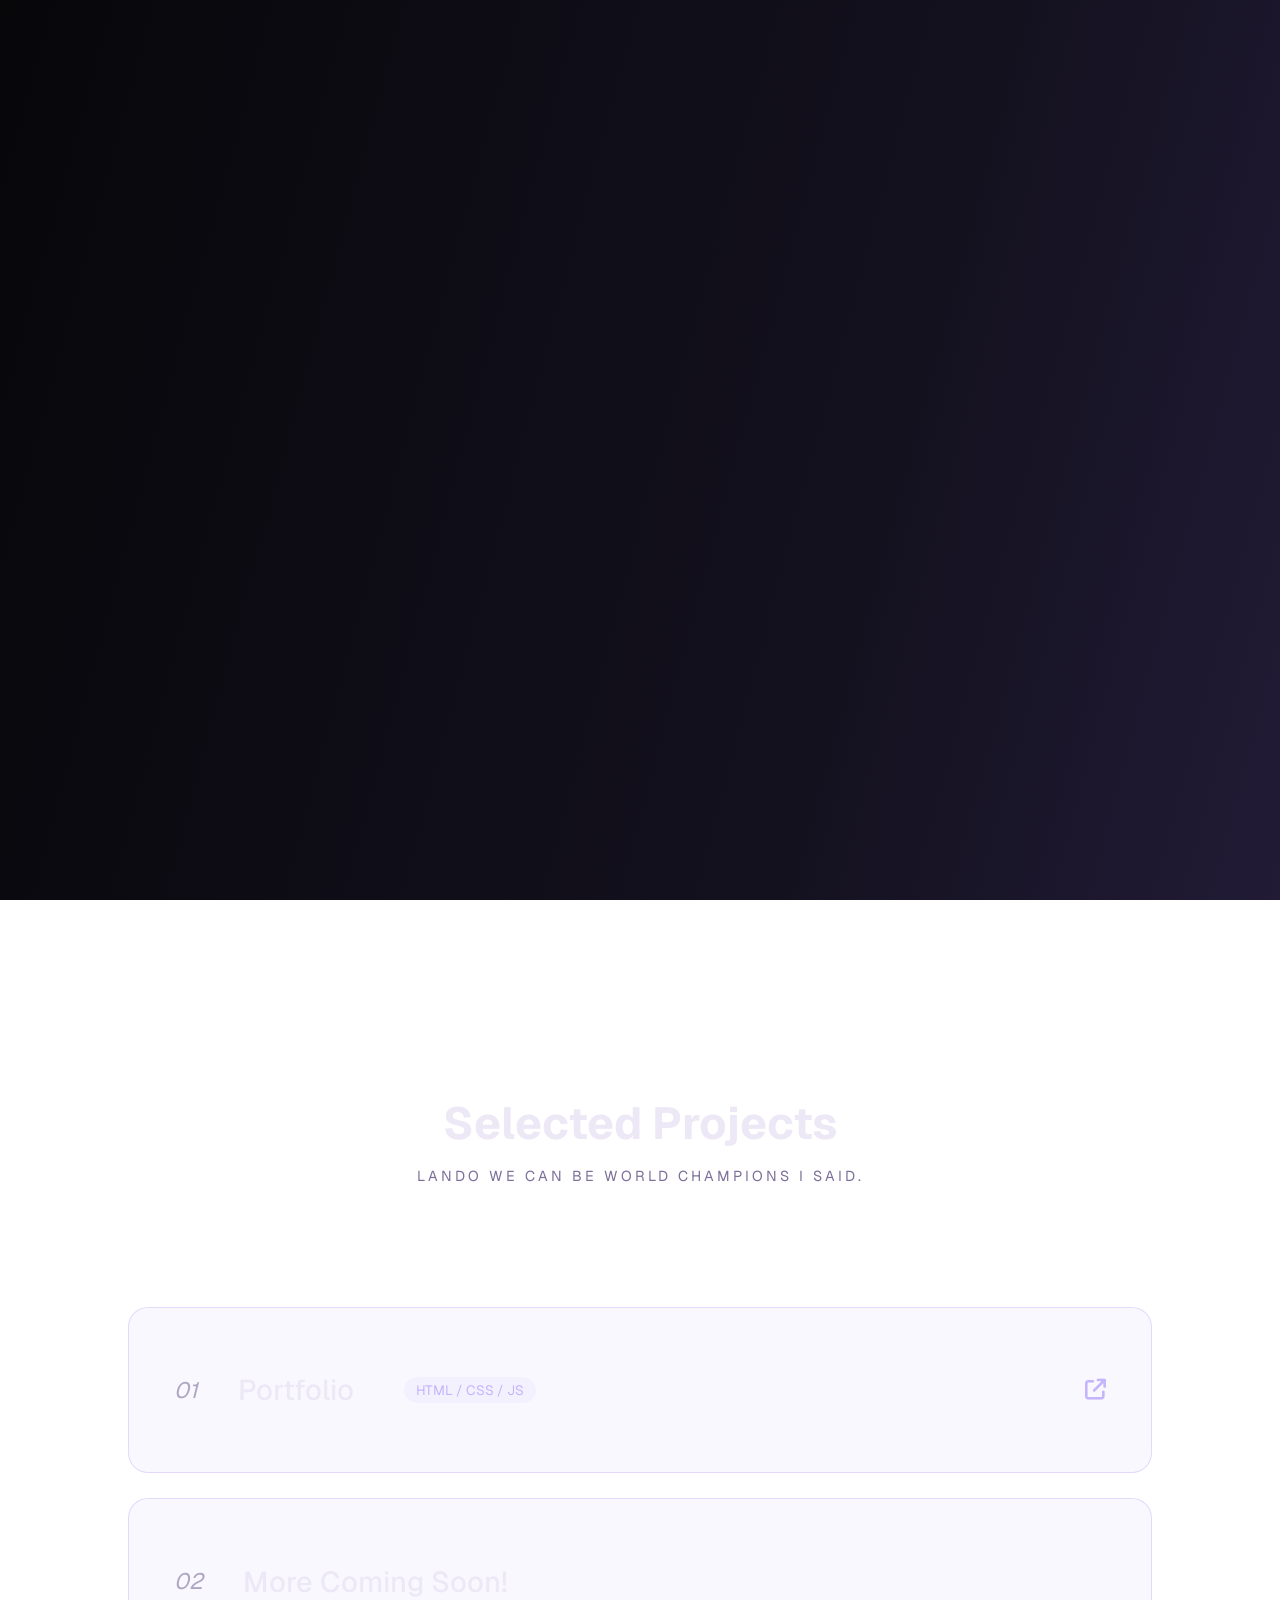
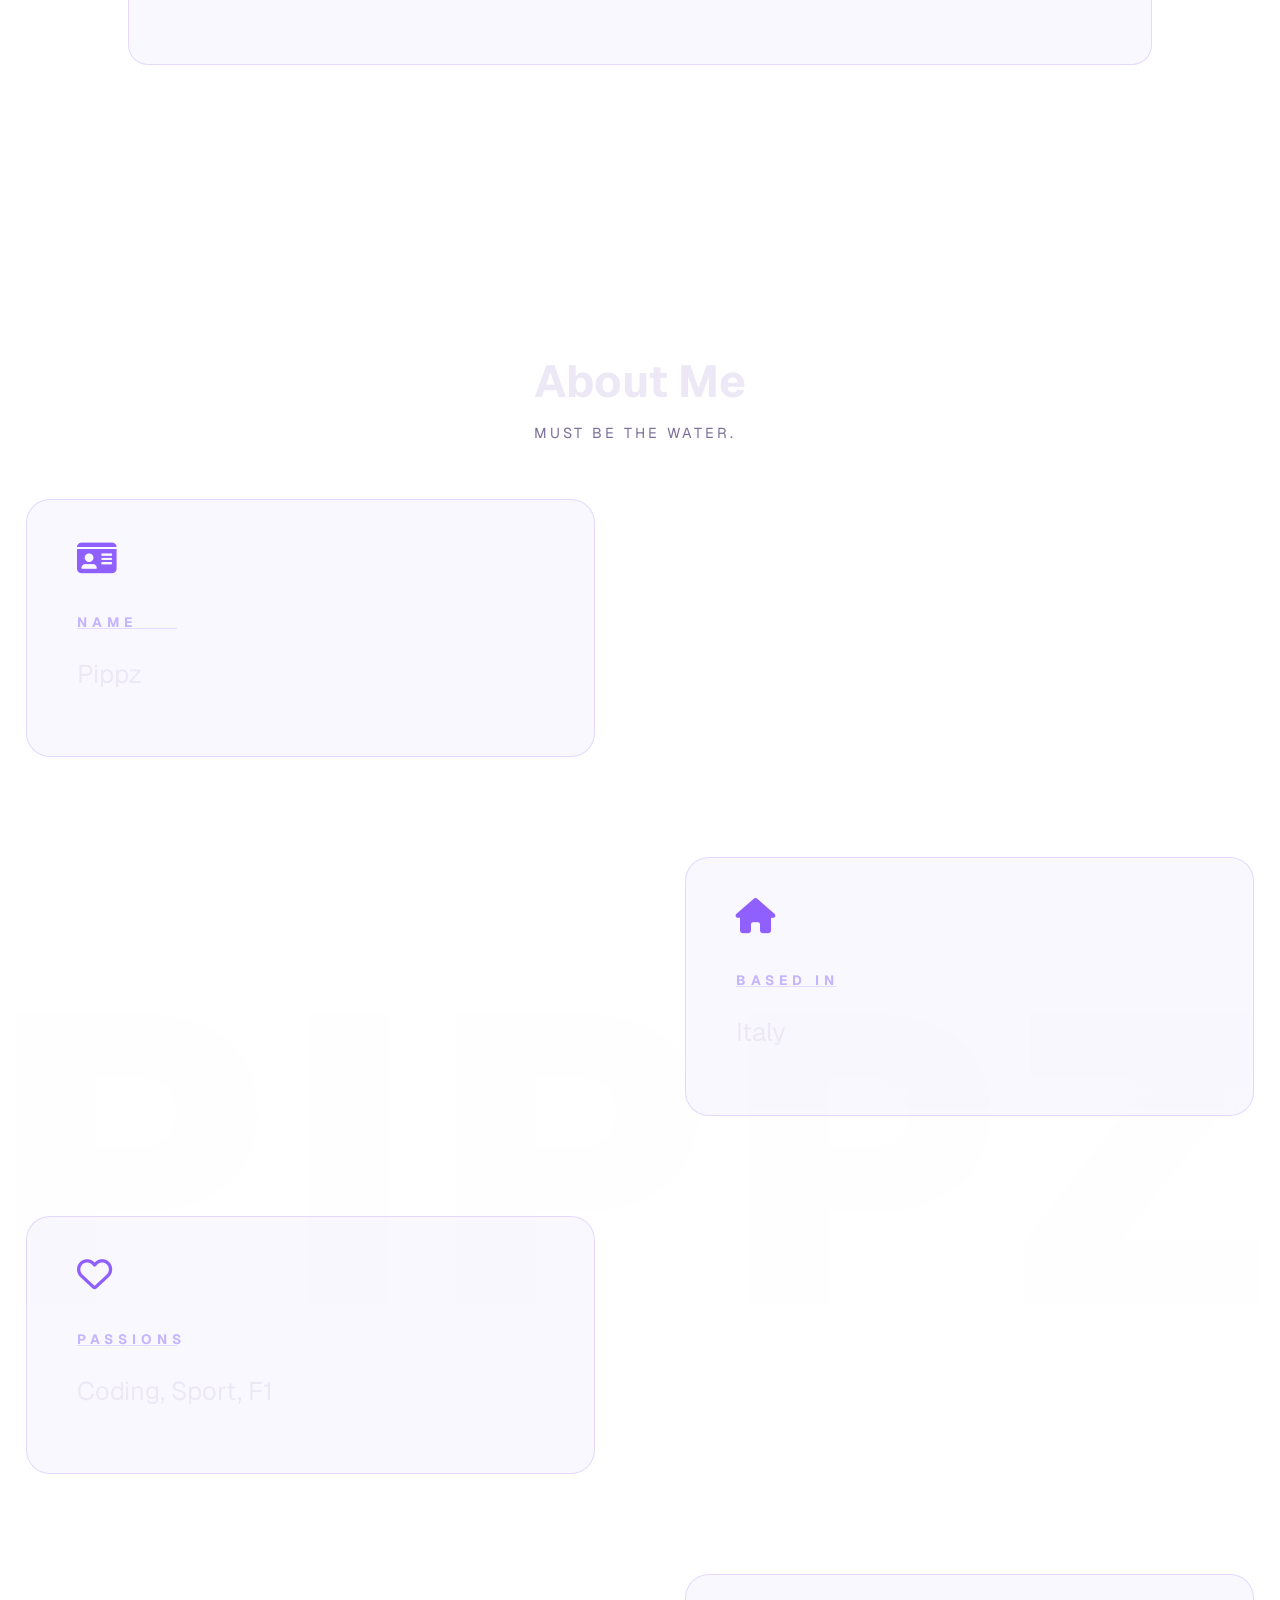
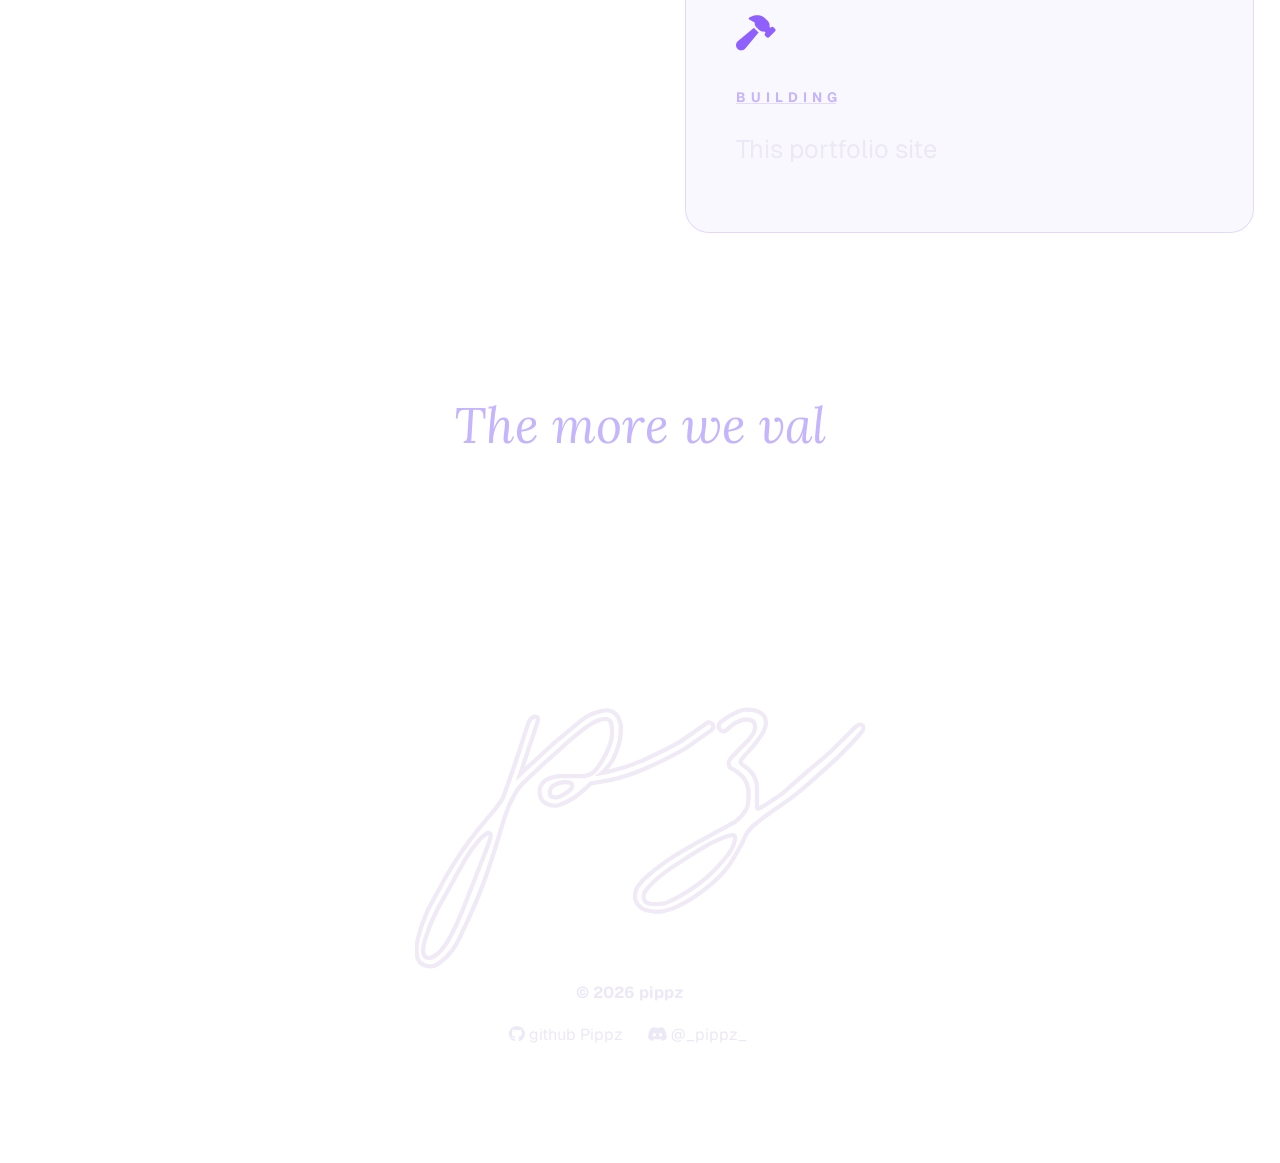
<file: index.html>
<!DOCTYPE html>
<html lang="en">
    <head>
        <meta name="viewport" content="width=device-width, initial-scale=1.0">
        <title> Pippz </title>
        <link rel="stylesheet" href="style.css">
        <link rel="stylesheet" href="https://cdnjs.cloudflare.com/ajax/libs/font-awesome/6.5.0/css/all.min.css">
        <link href="https://fonts.googleapis.com/css2?family=Geist:wght@300;400;500;700&family=Lora:ital,wght@1,400&display=swap" rel="stylesheet">
    </head>

    <body>
        <div id="loader">
            <svg width="180" height="105" viewBox="0 0 319 184" fill="none" xmlns="http://www.w3.org/2000/svg">
                <path class="loader-path loader-only-path" style="stroke-dasharray:3000;stroke-dashoffset:3000;" d="M21.8056 119.644L9.3056 142.644C9.26526 142.719 9.22818 142.795 9.19427 142.872L9.1015 143.109C5.95736 150.557 4.88043 152.31 2.8954 160.088C2.63771 160.976 1.61025 165.303 1.45403 166.349C0.895382 170.088 0.647331 172.921 1.94135 177.577C2.44136 178.577 3.0124 179.863 3.94135 180.577C5.4595 181.744 6.33736 182.166 7.94135 182.577C8.80337 182.798 12.8954 183.588 14.9413 182.077C23.2705 177.279 27.8954 169.588 29.3954 167.088C30.0858 165.937 31.2693 163.405 31.3954 163.088C44.3325 136.578 50.1797 121.376 58.7294 93.1844C58.7476 93.1387 58.7643 93.0924 58.7802 93.0458C64.4886 72.9875 67.2756 67.6297 67.8925 66.3358C71.8804 57.9718 74.8879 54.2525 78.704 51.0721C88.0883 42.0612 93.2858 37.2902 102.416 29.3358C111.746 20.9152 116.474 16.8454 122.567 12.6249C125.872 10.2228 127.889 9.06328 131.395 8.08776C133.193 7.58776 134.343 7.49878 136.381 7.75866C137.926 8.25127 138.568 8.75084 138.989 10.3671C140.011 15.042 140.087 17.3669 139.417 21.0409C138.565 26.3078 137.059 29.8177 132.894 36.8807C129.253 41.9809 129.736 43.187 124.895 46.5878C123.945 47.1565 121.351 47.8764 120.18 48.077C113.764 48.2335 110.107 48.2412 103.441 48.077C98.659 48.1854 96.2359 48.845 92.3954 51.0721C89.2131 53.8055 87.8954 56.0878 88.3954 60.5878C88.8431 64.6174 90.6763 66.6091 93.9482 68.036C96.3346 69.0016 99.3638 69.1245 99.9482 69.036C100.533 68.9475 100.573 69.0549 101.783 68.7606C110.575 65.6182 115.569 62.1973 124.589 53.3915L137.963 51.0311C138.102 51.0066 138.239 50.9723 138.373 50.9286C148.882 48.6878 154.149 46.8443 162.873 42.9286C163.014 42.8826 163.151 42.8268 163.283 42.7606C175.431 37.5355 181.542 34.4701 191.283 28.7606C191.416 28.694 191.544 28.6168 191.666 28.5311L210.166 15.5311C211.522 14.5785 211.848 12.708 210.895 11.3524C209.943 9.99685 208.072 9.67034 206.717 10.6229L188.404 23.4901C181.479 27.5888 174.873 30.7992 160.795 37.2948C152.08 41.0034 146.876 42.7908 136.71 45.159L132.327 45.9325C134.485 44.1463 135.381 42.8478 137.441 40.577C137.965 40.0003 138.441 39.3633 138.941 38.577C142.45 33.0596 143.534 29.666 145.216 22.7196C145.92 18.957 145.895 15.088 145.895 13.0878C145.895 12.0878 145.095 8.72495 143.895 6.08776C142.835 4.46468 142.052 3.71695 140.395 2.6073C139.329 2.08539 138.618 1.8641 137.192 1.58776C136.491 1.5666 136.097 1.56719 135.395 1.58776C134.395 1.58775 133.059 1.87586 130.018 2.60729C129.794 2.63923 129.575 2.69629 129.364 2.77722L129.157 2.86608C124.682 4.14204 122.546 5.0915 119.657 7.36608C119.431 7.4732 119.219 7.60774 119.026 7.76745L98.5263 24.7675C98.4882 24.7991 98.4505 24.8316 98.414 24.8651L74.5908 46.702L86.8954 9.58776C87.4304 8.01972 87.5093 6.64334 85.9413 6.10827C84.3733 5.57329 81.7961 7.17393 80.8954 9.08776C79.9947 11.0016 73.985 31.5247 62.8954 62.0878C62.7584 62.5749 61.0008 65.9545 57.0136 71.3124C41.95 88.7864 33.9469 99.0551 21.8056 119.644ZM21.8056 119.644L21.8945 119.491C21.9258 119.441 21.9588 119.391 21.9931 119.343" stroke-width="4" stroke-linecap="round"/>
                <path class="loader-path loader-only-path" style="stroke-dasharray:1000;stroke-dashoffset:1000;" d="M48.3729 105.739L48.3807 105.709C53.983 92.0607 54.5413 88.976 52.6736 88.5383C51.8009 87.9799 50.5115 88.7757 46.6385 92.1594L46.5516 92.2111L46.492 92.2922C40.8599 98.5788 38.6869 101.788 35.492 107.292L35.4578 107.345L15.448 143.362L15.4402 143.382C11.4286 151.266 9.49011 155.869 6.89541 164.588C6.15136 167.088 5.41328 170 5.89531 173.795C6.55748 176.323 8.3954 177.088 9.8954 177.088C11.3954 177.088 13.0346 176.542 16.2977 173.885C20.0883 170.321 21.9305 167.767 24.7977 162.385L24.8299 162.341L24.8514 162.292C29.1869 154.876 35.3954 139.088 35.8426 137.812C35.8954 137.588 36.0854 137.247 36.3475 136.593C36.6156 135.924 36.9806 135.002 37.4197 133.887C38.2982 131.656 39.474 128.648 40.7615 125.344C43.3367 118.735 46.3611 110.935 48.3611 105.768L48.3729 105.739Z" stroke-width="4" stroke-linecap="round"/>
                <path class="loader-path loader-only-path" style="stroke-dasharray:200;stroke-dashoffset:200;" d="M103.896 62.0877C102.659 62.8216 99.6384 63.4617 98.3955 63.0878C96.5373 62.9268 95.8954 62.0877 95.5154 60.6876C95.4575 56.4828 96.9658 54.8197 102.396 53.0877C103.896 52.5878 106.101 52.2448 108.395 52.5878C110.546 52.8211 111.348 53.5974 111.396 54.5877C111.76 56.9677 109.614 58.6939 103.896 62.0877Z" stroke-width="4" stroke-linecap="round"/>
                <path class="loader-path loader-only-path" style="stroke-dasharray:2500;stroke-dashoffset:2500;" d="M226.895 10.5877C225.395 11.4762 223.954 12.7184 222.395 14.0877C221.367 14.9564 220.88 15.3896 219.895 16.0877C219.075 16.4598 218.132 16.5148 217.395 16.0877C216.465 15.5591 216.034 15.1166 215.395 14.0877C214.833 12.6876 215.895 10.5877 216.395 10.0877C219.234 7.73923 220.437 6.87292 221.895 6.08775C222.895 5.58775 224.632 4.47335 226.395 3.58775C229.395 2.04518 230.916 1.51828 233.395 1.08775C236.358 0.827073 238.034 1.18989 240.895 1.58775C244.148 2.44117 246.554 3.80224 247.895 6.08774C249.021 8.63622 249.114 10.1724 248.395 13.0877C247.645 15.3564 247.109 16.5677 245.895 18.5877L241.895 24.0877C240.041 26.5293 238.961 27.8429 236.895 30.0877C235.208 31.8698 234.337 32.8545 232.895 34.5877C230.037 37.7201 230.165 38.9986 232.895 40.5877C236.142 42.7176 237.582 44.0271 239.395 46.5877C240.656 48.7023 241.196 49.9075 241.895 52.0877C242.25 53.2743 242.356 54.6303 242.395 58.0877V70.5877C242.465 71.1575 242.721 71.2233 243.395 71.0877C244.039 70.9162 244.364 70.8053 244.895 70.5877C247.58 69.1832 248.996 68.2986 251.395 66.5877C257.353 62.7457 259.574 61.2405 260.895 60.0877L269.895 52.0877C274.416 48.1234 278.895 44.0877 281.395 42.0877C284.989 39.1728 286.989 37.5356 290.395 34.5877C294.474 30.9695 296.684 28.9002 300.395 25.0877L311.895 13.5877C312.958 12.6164 313.638 12.1774 314.895 11.5877C316.808 11.3655 317.492 11.6675 317.895 13.0877C317.99 13.697 317.972 14.021 317.895 14.5877C317.459 15.7375 316.983 16.3672 316.395 17.0877C315.808 17.8083 311.317 23.0168 307.895 26.5877L298.395 36.0877L288.395 45.0878L278.895 53.5878L269.395 61.5877L261.895 67.0877L253.895 72.5877L246.895 77.5877L239.395 83.5877C237.243 85.6692 236.298 86.8802 234.895 89.0877L231.395 96.5877L225.395 107.088C223.207 110.865 221.763 112.82 218.895 116.088C216.007 119.217 214.368 120.876 211.395 123.588C205.03 129.219 201.311 131.964 194.395 136.088L186.895 140.088C182.471 142.217 179.954 143.105 175.395 144.088C172.576 144.34 171.048 144.336 168.395 144.088C166.365 143.838 165.268 143.623 163.395 143.088C161.619 142.258 160.713 141.73 159.395 140.588C158.192 139.467 157.664 138.806 156.895 137.588C156.259 136.232 156.035 135.465 155.895 134.088C156.002 130.47 156.402 128.789 157.895 126.588C159.073 124.959 160.895 122.325 162.895 120.588C177.889 107.566 187.601 102.179 204.195 92.9762L204.895 92.5878L214.895 87.0877L218.895 85.0877L223.395 82.5877L226.895 80.5877C231.053 77.4347 232.665 75.4151 234.895 71.5877C235.513 70.1542 235.727 69.5044 235.895 68.5877C236.52 64.6857 236.655 62.4964 236.395 58.5877C235.33 51.2778 233.067 48.2164 226.895 44.0877L223.895 42.5877C221.577 40.5219 222.395 37.5878 223.395 36.0877C228.188 30.7854 231.123 27.5075 236.395 22.5878C240.404 17.4756 241.65 15.3858 240.895 11.5877C240.409 10.3531 240.085 9.80029 239.395 9.08775C238.248 8.49864 237.593 8.27679 236.395 8.08775C235.028 7.96025 234.263 7.96503 232.895 8.08775C230.378 8.75529 228.395 9.69926 226.895 10.5877Z" stroke-width="4" stroke-linecap="round"/>
                <path class="loader-path loader-only-path" style="stroke-dasharray:800;stroke-dashoffset:800;" d="M178.895 137.588C177.895 138.088 176.125 138.41 174.895 138.588C170.74 139.189 170.051 139.154 166.395 138.588C164.934 138.394 162.909 137.292 162.395 135.588C161.962 134.088 161.395 133.088 162.895 130.088C168.895 121.588 178.346 114.941 189.395 108.088C196.579 103.325 200.312 101.013 206.395 97.5878C210.924 94.8781 213.654 93.9515 218.895 91.5878C225.218 89.3021 227.352 89.2002 226.895 92.5877C226.139 97.7811 224.432 101.123 218.395 108.088C215.582 111.403 213.946 113.167 210.895 116.088C208.522 118.52 207.48 119.52 204.773 121.772C196.995 128.006 192.377 131.123 183.395 135.588L178.895 137.588Z" stroke-width="4" stroke-linecap="round"/>
            </svg>
        </div>

        <header>
            <span id="logo" style="font-size: larger;">Pippz</span>
            <div id="links">
                <a href="#homePage">
                    <span data-letter="H"></span><span data-letter="o"></span><span data-letter="m"></span><span data-letter="e"></span>
                </a>
                <a href="#projects-section">
                    <span data-letter="P"></span><span data-letter="r"></span><span data-letter="o"></span><span data-letter="j"></span><span data-letter="e"></span><span data-letter="c"></span><span data-letter="t"></span><span data-letter="s"></span>
                </a>
                <a href="#about-section">
                    <span data-letter="A"></span><span data-letter="b"></span><span data-letter="o"></span><span data-letter="u"></span><span data-letter="t"></span>
                </a>
                <a href="#contact">
                    <span data-letter="C"></span><span data-letter="o"></span><span data-letter="n"></span><span data-letter="t"></span><span data-letter="a"></span><span data-letter="c"></span><span data-letter="t"></span>
                </a>
            </div>
            <svg id="headerLogo" width="100" height="60" viewBox="0 0 319 184" fill="none" xmlns="http://www.w3.org/2000/svg">
                <path class="loader-path" style="stroke-dasharray:3000;stroke-dashoffset:0;" d="M21.8056 119.644L9.3056 142.644C9.26526 142.719 9.22818 142.795 9.19427 142.872L9.1015 143.109C5.95736 150.557 4.88043 152.31 2.8954 160.088C2.63771 160.976 1.61025 165.303 1.45403 166.349C0.895382 170.088 0.647331 172.921 1.94135 177.577C2.44136 178.577 3.0124 179.863 3.94135 180.577C5.4595 181.744 6.33736 182.166 7.94135 182.577C8.80337 182.798 12.8954 183.588 14.9413 182.077C23.2705 177.279 27.8954 169.588 29.3954 167.088C30.0858 165.937 31.2693 163.405 31.3954 163.088C44.3325 136.578 50.1797 121.376 58.7294 93.1844C58.7476 93.1387 58.7643 93.0924 58.7802 93.0458C64.4886 72.9875 67.2756 67.6297 67.8925 66.3358C71.8804 57.9718 74.8879 54.2525 78.704 51.0721C88.0883 42.0612 93.2858 37.2902 102.416 29.3358C111.746 20.9152 116.474 16.8454 122.567 12.6249C125.872 10.2228 127.889 9.06328 131.395 8.08776C133.193 7.58776 134.343 7.49878 136.381 7.75866C137.926 8.25127 138.568 8.75084 138.989 10.3671C140.011 15.042 140.087 17.3669 139.417 21.0409C138.565 26.3078 137.059 29.8177 132.894 36.8807C129.253 41.9809 129.736 43.187 124.895 46.5878C123.945 47.1565 121.351 47.8764 120.18 48.077C113.764 48.2335 110.107 48.2412 103.441 48.077C98.659 48.1854 96.2359 48.845 92.3954 51.0721C89.2131 53.8055 87.8954 56.0878 88.3954 60.5878C88.8431 64.6174 90.6763 66.6091 93.9482 68.036C96.3346 69.0016 99.3638 69.1245 99.9482 69.036C100.533 68.9475 100.573 69.0549 101.783 68.7606C110.575 65.6182 115.569 62.1973 124.589 53.3915L137.963 51.0311C138.102 51.0066 138.239 50.9723 138.373 50.9286C148.882 48.6878 154.149 46.8443 162.873 42.9286C163.014 42.8826 163.151 42.8268 163.283 42.7606C175.431 37.5355 181.542 34.4701 191.283 28.7606C191.416 28.694 191.544 28.6168 191.666 28.5311L210.166 15.5311C211.522 14.5785 211.848 12.708 210.895 11.3524C209.943 9.99685 208.072 9.67034 206.717 10.6229L188.404 23.4901C181.479 27.5888 174.873 30.7992 160.795 37.2948C152.08 41.0034 146.876 42.7908 136.71 45.159L132.327 45.9325C134.485 44.1463 135.381 42.8478 137.441 40.577C137.965 40.0003 138.441 39.3633 138.941 38.577C142.45 33.0596 143.534 29.666 145.216 22.7196C145.92 18.957 145.895 15.088 145.895 13.0878C145.895 12.0878 145.095 8.72495 143.895 6.08776C142.835 4.46468 142.052 3.71695 140.395 2.6073C139.329 2.08539 138.618 1.8641 137.192 1.58776C136.491 1.5666 136.097 1.56719 135.395 1.58776C134.395 1.58775 133.059 1.87586 130.018 2.60729C129.794 2.63923 129.575 2.69629 129.364 2.77722L129.157 2.86608C124.682 4.14204 122.546 5.0915 119.657 7.36608C119.431 7.4732 119.219 7.60774 119.026 7.76745L98.5263 24.7675C98.4882 24.7991 98.4505 24.8316 98.414 24.8651L74.5908 46.702L86.8954 9.58776C87.4304 8.01972 87.5093 6.64334 85.9413 6.10827C84.3733 5.57329 81.7961 7.17393 80.8954 9.08776C79.9947 11.0016 73.985 31.5247 62.8954 62.0878C62.7584 62.5749 61.0008 65.9545 57.0136 71.3124C41.95 88.7864 33.9469 99.0551 21.8056 119.644ZM21.8056 119.644L21.8945 119.491C21.9258 119.441 21.9588 119.391 21.9931 119.343" stroke-width="4" stroke-linecap="round"/>
                <path class="loader-path" style="stroke-dasharray:1000;stroke-dashoffset:0;" d="M48.3729 105.739L48.3807 105.709C53.983 92.0607 54.5413 88.976 52.6736 88.5383C51.8009 87.9799 50.5115 88.7757 46.6385 92.1594L46.5516 92.2111L46.492 92.2922C40.8599 98.5788 38.6869 101.788 35.492 107.292L35.4578 107.345L15.448 143.362L15.4402 143.382C11.4286 151.266 9.49011 155.869 6.89541 164.588C6.15136 167.088 5.41328 170 5.89531 173.795C6.55748 176.323 8.3954 177.088 9.8954 177.088C11.3954 177.088 13.0346 176.542 16.2977 173.885C20.0883 170.321 21.9305 167.767 24.7977 162.385L24.8299 162.341L24.8514 162.292C29.1869 154.876 35.3954 139.088 35.8426 137.812C35.8954 137.588 36.0854 137.247 36.3475 136.593C36.6156 135.924 36.9806 135.002 37.4197 133.887C38.2982 131.656 39.474 128.648 40.7615 125.344C43.3367 118.735 46.3611 110.935 48.3611 105.768L48.3729 105.739Z" stroke-width="4" stroke-linecap="round"/>
                <path class="loader-path" style="stroke-dasharray:200;stroke-dashoffset:0;" d="M103.896 62.0877C102.659 62.8216 99.6384 63.4617 98.3955 63.0878C96.5373 62.9268 95.8954 62.0877 95.5154 60.6876C95.4575 56.4828 96.9658 54.8197 102.396 53.0877C103.896 52.5878 106.101 52.2448 108.395 52.5878C110.546 52.8211 111.348 53.5974 111.396 54.5877C111.76 56.9677 109.614 58.6939 103.896 62.0877Z" stroke-width="4" stroke-linecap="round"/>
                <path class="loader-path" style="stroke-dasharray:2500;stroke-dashoffset:0;" d="M226.895 10.5877C225.395 11.4762 223.954 12.7184 222.395 14.0877C221.367 14.9564 220.88 15.3896 219.895 16.0877C219.075 16.4598 218.132 16.5148 217.395 16.0877C216.465 15.5591 216.034 15.1166 215.395 14.0877C214.833 12.6876 215.895 10.5877 216.395 10.0877C219.234 7.73923 220.437 6.87292 221.895 6.08775C222.895 5.58775 224.632 4.47335 226.395 3.58775C229.395 2.04518 230.916 1.51828 233.395 1.08775C236.358 0.827073 238.034 1.18989 240.895 1.58775C244.148 2.44117 246.554 3.80224 247.895 6.08774C249.021 8.63622 249.114 10.1724 248.395 13.0877C247.645 15.3564 247.109 16.5677 245.895 18.5877L241.895 24.0877C240.041 26.5293 238.961 27.8429 236.895 30.0877C235.208 31.8698 234.337 32.8545 232.895 34.5877C230.037 37.7201 230.165 38.9986 232.895 40.5877C236.142 42.7176 237.582 44.0271 239.395 46.5877C240.656 48.7023 241.196 49.9075 241.895 52.0877C242.25 53.2743 242.356 54.6303 242.395 58.0877V70.5877C242.465 71.1575 242.721 71.2233 243.395 71.0877C244.039 70.9162 244.364 70.8053 244.895 70.5877C247.58 69.1832 248.996 68.2986 251.395 66.5877C257.353 62.7457 259.574 61.2405 260.895 60.0877L269.895 52.0877C274.416 48.1234 278.895 44.0877 281.395 42.0877C284.989 39.1728 286.989 37.5356 290.395 34.5877C294.474 30.9695 296.684 28.9002 300.395 25.0877L311.895 13.5877C312.958 12.6164 313.638 12.1774 314.895 11.5877C316.808 11.3655 317.492 11.6675 317.895 13.0877C317.99 13.697 317.972 14.021 317.895 14.5877C317.459 15.7375 316.983 16.3672 316.395 17.0877C315.808 17.8083 311.317 23.0168 307.895 26.5877L298.395 36.0877L288.395 45.0878L278.895 53.5878L269.395 61.5877L261.895 67.0877L253.895 72.5877L246.895 77.5877L239.395 83.5877C237.243 85.6692 236.298 86.8802 234.895 89.0877L231.395 96.5877L225.395 107.088C223.207 110.865 221.763 112.82 218.895 116.088C216.007 119.217 214.368 120.876 211.395 123.588C205.03 129.219 201.311 131.964 194.395 136.088L186.895 140.088C182.471 142.217 179.954 143.105 175.395 144.088C172.576 144.34 171.048 144.336 168.395 144.088C166.365 143.838 165.268 143.623 163.395 143.088C161.619 142.258 160.713 141.73 159.395 140.588C158.192 139.467 157.664 138.806 156.895 137.588C156.259 136.232 156.035 135.465 155.895 134.088C156.002 130.47 156.402 128.789 157.895 126.588C159.073 124.959 160.895 122.325 162.895 120.588C177.889 107.566 187.601 102.179 204.195 92.9762L204.895 92.5878L214.895 87.0877L218.895 85.0877L223.395 82.5877L226.895 80.5877C231.053 77.4347 232.665 75.4151 234.895 71.5877C235.513 70.1542 235.727 69.5044 235.895 68.5877C236.52 64.6857 236.655 62.4964 236.395 58.5877C235.33 51.2778 233.067 48.2164 226.895 44.0877L223.895 42.5877C221.577 40.5219 222.395 37.5878 223.395 36.0877C228.188 30.7854 231.123 27.5075 236.395 22.5878C240.404 17.4756 241.65 15.3858 240.895 11.5877C240.409 10.3531 240.085 9.80029 239.395 9.08775C238.248 8.49864 237.593 8.27679 236.395 8.08775C235.028 7.96025 234.263 7.96503 232.895 8.08775C230.378 8.75529 228.395 9.69926 226.895 10.5877Z" stroke-width="4" stroke-linecap="round"/>
                <path class="loader-path" style="stroke-dasharray:800;stroke-dashoffset:0;" d="M178.895 137.588C177.895 138.088 176.125 138.41 174.895 138.588C170.74 139.189 170.051 139.154 166.395 138.588C164.934 138.394 162.909 137.292 162.395 135.588C161.962 134.088 161.395 133.088 162.895 130.088C168.895 121.588 178.346 114.941 189.395 108.088C196.579 103.325 200.312 101.013 206.395 97.5878C210.924 94.8781 213.654 93.9515 218.895 91.5878C225.218 89.3021 227.352 89.2002 226.895 92.5877C226.139 97.7811 224.432 101.123 218.395 108.088C215.582 111.403 213.946 113.167 210.895 116.088C208.522 118.52 207.48 119.52 204.773 121.772C196.995 128.006 192.377 131.123 183.395 135.588L178.895 137.588Z" stroke-width="4" stroke-linecap="round"/>
            </svg>
        </header>

        <button id="theme-toggle" aria-label="Toggle theme">
            <div id="toggle-thumb">
                <i class="fa-solid fa-sun" id="theme-icon"></i>
            </div>
        </button>

        <main>

            <div id="homePage">
                <div id="pippzhome" class="pippztext">PIPPZ</div>
                <svg id="heroLogo" viewBox="0 0 319 184" fill="none" xmlns="http://www.w3.org/2000/svg">
                    <path d="M145.216 22.7196C143.534 29.666 142.45 33.0596 138.941 38.577C138.441 39.3633 137.965 40.0003 137.441 40.577C134.14 44.7091 133.888 45.7828 136.71 45.159C146.876 42.7908 152.08 41.0034 160.795 37.2948C174.873 30.7992 181.479 27.5888 188.404 23.4901L206.717 10.6229C208.072 9.67034 209.943 9.99685 210.895 11.3524C211.848 12.708 211.522 14.5785 210.166 15.5311L191.666 28.5311C191.544 28.6168 191.416 28.694 191.283 28.7606C181.542 34.4701 175.431 37.5355 163.283 42.7606C163.151 42.8268 163.014 42.8826 162.873 42.9286C154.149 46.8443 148.882 48.6878 138.373 50.9286C138.239 50.9723 138.102 51.0066 137.963 51.0311L124.589 53.3915C115.569 62.1973 110.575 65.6182 101.783 68.7606C100.573 69.0549 100.533 68.9475 99.9482 69.036C99.3638 69.1245 96.3346 69.0016 93.9482 68.036C90.6763 66.6091 88.8431 64.6174 88.3954 60.5878C87.8954 56.0878 89.2131 53.8055 92.3954 51.0721C96.2359 48.845 98.659 48.1854 103.441 48.077C110.107 48.2412 113.764 48.2335 120.18 48.077C121.351 47.8764 123.945 47.1565 124.895 46.5878C129.736 43.187 129.253 41.9809 132.894 36.8807C137.059 29.8177 138.565 26.3078 139.417 21.0409C140.087 17.3669 140.011 15.042 138.989 10.3671C138.568 8.75084 137.926 8.25127 136.381 7.75866C134.343 7.49878 133.193 7.58776 131.395 8.08776C127.889 9.06328 125.872 10.2228 122.567 12.6249C116.474 16.8454 111.746 20.9152 102.416 29.3358C93.2858 37.2902 88.0883 42.0612 78.704 51.0721C74.8879 54.2525 71.8804 57.9718 67.8925 66.3358C67.2756 67.6297 64.4886 72.9875 58.7802 93.0458C58.7643 93.0924 58.7476 93.1387 58.7294 93.1844C50.1797 121.376 44.3325 136.578 31.3954 163.088C31.2693 163.405 30.0858 165.937 29.3954 167.088C27.8954 169.588 23.2705 177.279 14.9413 182.077C12.8954 183.588 8.80337 182.798 7.94135 182.577C6.33736 182.166 5.4595 181.744 3.94135 180.577C3.0124 179.863 2.44136 178.577 1.94135 177.577C0.647331 172.921 0.895382 170.088 1.45403 166.349C1.61025 165.303 2.63771 160.976 2.8954 160.088C4.88043 152.31 5.95736 150.557 9.1015 143.109L9.19427 142.872C9.22818 142.795 9.26526 142.719 9.3056 142.644L21.8056 119.644L21.8945 119.491C21.9022 119.479 21.91 119.466 21.9179 119.454C33.9964 98.9916 41.9965 88.7325 57.0136 71.3124C61.0008 65.9545 62.7584 62.5749 62.8954 62.0878C73.985 31.5247 79.9947 11.0016 80.8954 9.08776C81.7961 7.17393 84.3733 5.57329 85.9413 6.10827C87.5093 6.64334 87.4304 8.01972 86.8954 9.58776L74.5908 46.702L98.414 24.8651C98.4505 24.8316 98.4882 24.7991 98.5263 24.7675L119.026 7.76745C119.219 7.60774 119.431 7.4732 119.657 7.36608C122.546 5.0915 124.682 4.14204 129.157 2.86608L129.364 2.77722C129.575 2.69629 129.794 2.63923 130.018 2.60729C133.059 1.87586 134.395 1.58775 135.395 1.58776C136.097 1.56719 136.491 1.5666 137.192 1.58776C138.618 1.8641 139.329 2.08539 140.395 2.6073C142.052 3.71695 142.835 4.46467 143.895 6.08776C145.095 8.72495 145.895 12.0878 145.895 13.0878C145.895 15.088 145.92 18.957 145.216 22.7196Z" stroke-width="2.5" stroke-linecap="round"/>
                    <path d="M48.3729 105.739L48.3807 105.709C53.983 92.0607 54.5413 88.976 52.6736 88.5383C51.8009 87.9799 50.5115 88.7757 46.6385 92.1594L46.5516 92.2111L46.492 92.2922C40.8599 98.5788 38.6869 101.788 35.492 107.292L35.4578 107.345L15.448 143.362L15.4402 143.382C11.4286 151.266 9.49011 155.869 6.89541 164.588C6.15136 167.088 5.41328 170 5.89531 173.795C6.55748 176.323 8.3954 177.088 9.8954 177.088C11.3954 177.088 13.0346 176.542 16.2977 173.885C20.0883 170.321 21.9305 167.767 24.7977 162.385L24.8299 162.341L24.8514 162.292C29.1869 154.876 35.3954 139.088 35.8426 137.812C35.8954 137.588 36.0854 137.247 36.3475 136.593C36.6156 135.924 36.9806 135.002 37.4197 133.887C38.2982 131.656 39.474 128.648 40.7615 125.344C43.3367 118.735 46.3611 110.935 48.3611 105.768L48.3729 105.739Z" stroke-width="2.5" stroke-linecap="round"/>
                    <path d="M103.896 62.0877C102.659 62.8216 99.6384 63.4617 98.3955 63.0878C96.5373 62.9268 95.8954 62.0877 95.5154 60.6876C95.4575 56.4828 96.9658 54.8197 102.396 53.0877C103.896 52.5878 106.101 52.2448 108.395 52.5878C110.546 52.8211 111.348 53.5974 111.396 54.5877C111.76 56.9677 109.614 58.6939 103.896 62.0877Z" stroke-width="2.5" stroke-linecap="round"/>
                    <path d="M226.895 10.5877C225.395 11.4762 223.954 12.7184 222.395 14.0877C221.367 14.9564 220.88 15.3896 219.895 16.0877C219.075 16.4598 218.132 16.5148 217.395 16.0877C216.465 15.5591 216.034 15.1166 215.395 14.0877C214.833 12.6876 215.895 10.5877 216.395 10.0877C219.234 7.73923 220.437 6.87292 221.895 6.08775C222.895 5.58775 224.632 4.47335 226.395 3.58775C229.395 2.04518 230.916 1.51828 233.395 1.08775C236.358 0.827073 238.034 1.18989 240.895 1.58775C244.148 2.44117 246.554 3.80224 247.895 6.08774C249.021 8.63622 249.114 10.1724 248.395 13.0877C247.645 15.3564 247.109 16.5677 245.895 18.5877L241.895 24.0877C240.041 26.5293 238.961 27.8429 236.895 30.0877C235.208 31.8698 234.337 32.8545 232.895 34.5877C230.037 37.7201 230.165 38.9986 232.895 40.5877C236.142 42.7176 237.582 44.0271 239.395 46.5877C240.656 48.7023 241.196 49.9075 241.895 52.0877C242.25 53.2743 242.356 54.6303 242.395 58.0877V70.5877C242.465 71.1575 242.721 71.2233 243.395 71.0877C244.039 70.9162 244.364 70.8053 244.895 70.5877C247.58 69.1832 248.996 68.2986 251.395 66.5877C257.353 62.7457 259.574 61.2405 260.895 60.0877C277.902 47.3466 286.484 39.6438 300.395 25.0877L311.895 13.5877C312.958 12.6164 313.638 12.1774 314.895 11.5877C316.808 11.3655 317.492 11.6675 317.895 13.0877C317.99 13.697 317.972 14.021 317.895 14.5877C317.459 15.7375 316.983 16.3672 316.395 17.0877C315.808 17.8083 311.317 23.0168 307.895 26.5877L298.395 36.0877L288.395 45.0878L278.895 53.5878L269.395 61.5877L261.895 67.0877L253.895 72.5877L246.895 77.5877L239.395 83.5877C237.243 85.6692 236.298 86.8802 234.895 89.0877L231.395 96.5877L225.395 107.088C223.207 110.865 221.763 112.82 218.895 116.088C216.007 119.217 214.368 120.876 211.395 123.588C205.03 129.219 201.311 131.964 194.395 136.088L186.895 140.088C182.471 142.217 179.954 143.105 175.395 144.088C172.576 144.34 171.048 144.336 168.395 144.088C166.365 143.838 165.268 143.623 163.395 143.088C161.619 142.258 160.713 141.73 159.395 140.588C158.192 139.467 157.664 138.806 156.895 137.588C156.259 136.232 156.035 135.465 155.895 134.088C156.002 130.47 156.402 128.789 157.895 126.588C159.073 124.959 160.895 122.325 162.895 120.588C177.889 107.566 187.601 102.179 204.195 92.9762L204.895 92.5878L214.895 87.0877L218.895 85.0877L223.395 82.5877L226.895 80.5877C231.053 77.4347 232.665 75.4151 234.895 71.5877C235.513 70.1542 235.727 69.5044 235.895 68.5877C236.52 64.6857 236.655 62.4964 236.395 58.5877C235.33 51.2778 233.067 48.2164 226.895 44.0877L223.895 42.5877C221.577 40.5219 222.395 37.5878 223.395 36.0877C228.188 30.7854 231.123 27.5075 236.395 22.5878C240.404 17.4756 241.65 15.3858 240.895 11.5877C240.409 10.3531 240.085 9.80029 239.395 9.08775C238.248 8.49864 237.593 8.27679 236.395 8.08775C235.028 7.96025 234.263 7.96503 232.895 8.08775C230.378 8.75529 228.395 9.69926 226.895 10.5877Z" stroke-width="2.5" stroke-linecap="round"/>
                    <path d="M178.895 137.588C177.895 138.088 176.125 138.41 174.895 138.588C170.74 139.189 170.051 139.154 166.395 138.588C164.934 138.394 162.909 137.292 162.395 135.588C161.962 134.088 161.395 133.088 162.895 130.088C168.895 121.588 178.346 114.941 189.395 108.088C196.579 103.325 200.312 101.013 206.395 97.5878C210.924 94.8781 213.654 93.9515 218.895 91.5878C225.218 89.3021 227.352 89.2002 226.895 92.5877C226.139 97.7811 224.432 101.123 218.395 108.088C215.582 111.403 213.946 113.167 210.895 116.088C208.522 118.52 207.48 119.52 204.773 121.772C196.995 128.006 192.377 131.123 183.395 135.588L178.895 137.588Z" stroke-width="2.5" stroke-linecap="round"/>
                </svg>
            </div>

            <div id="explore">
                <span id="explore-text">Explore</span>
                <div id="explore-arrow">↓</div>
            </div>

            <div class="quote"></div>

            <div id="ditails">
                <section id="projects-section" class="extended-section">
                    <div class="section-header">
                        <h2 class="section-title">Selected Projects</h2>
                        <p class="section-subtitle">Lando we can be world champions i said.</p>
                    </div>
                    <br><br>
                    <div class="projects-list">
                        <div class="project-row">
                            <div class="project-info">
                                <span class="project-number">01</span>
                                <h3 class="project-name">Portfolio</h3>
                                <p class="project-tech">HTML / CSS / JS </p>
                            </div>
                            <div class="project-link">
                                <a href="#homePage" id="portfolio-link"><i class="fa-solid fa-arrow-up-right-from-square"></i></a>
                            </div>
                        </div>

                        <div class="project-row">
                            <div class="project-info">
                                <span class="project-number">02</span>
                                <h3 class="project-name">More Coming Soon!</h3>
                                <!--<p class="project-tech">PYTHON FLASK / HTML / CSS / JS</p>-->
                            </div>
                            <div class="project-link">
                                <!--<a href="todoapp.html" id="todo-link"><i class="fa-solid fa-arrow-up-right-from-square"></i></a>-->
                            </div>
                        </div>

                        <!--<div class="project-row">
                            <div class="project-info">
                                <span class="project-number">03</span>
                                <h3 class="project-name">Gravity Simulator</h3>
                                <p class="project-tech">Physics Engine / JS</p>
                            </div>
                            <div class="project-link">
                                <i class="fa-solid fa-arrow-up-right-from-square"></i>
                            </div>
                        </div>-->
                    </div>
                </section>
                
                <section id="about-section" class="about-container">
                    <div class="pippztext">PIPPZ</div>

                    <div class="about-header">
                        <h2 class="section-title">About Me</h2>
                        <p class="section-subtitle">Must be the water.</p><!--Constantly learning, forever building-->
                    </div>
                    <br><br>
                    <div class="about-grid">
                        <div class="about-card left">
                            <div class="about-content">
                                <i class="fa-solid fa-id-card"></i>
                                <h4>Name</h4>
                                <p>Pippz</p>
                            </div>
                        </div>

                        <div class="about-card right">
                            <div class="about-content">
                                <i class="fa-solid fa-house"></i>
                                <h4>Based in</h4>
                                <p>Italy</p>
                            </div>
                        </div>

                        <div class="about-card left">
                            <div class="about-content">
                                <i class="fa-regular fa-heart"></i>
                                <h4>Passions</h4>
                                <p>Coding, Sport, F1</p>
                            </div>
                        </div>

                        <div class="about-card right">
                            <div class="about-content">
                                <i class="fa-solid fa-hammer"></i>
                                <h4>Building</h4>
                                <p>This portfolio site</p>
                            </div>
                        </div>
                    </div>
                </section>
                <!--https://www.youtube.com/watch?v=7DiKBDC7cz8&t=192s-->
                </svg>
            </div>

            <div class="cite"></div>
            <br><br><br><br><br><br>

            <section id="contact">
                <svg id="footerLogo" viewBox="0 0 319 184" fill="none" xmlns="http://www.w3.org/2000/svg">
                    <path class="loader-path" style="stroke-dasharray:3000;stroke-dashoffset:0;" d="M21.8056 119.644L9.3056 142.644C9.26526 142.719 9.22818 142.795 9.19427 142.872L9.1015 143.109C5.95736 150.557 4.88043 152.31 2.8954 160.088C2.63771 160.976 1.61025 165.303 1.45403 166.349C0.895382 170.088 0.647331 172.921 1.94135 177.577C2.44136 178.577 3.0124 179.863 3.94135 180.577C5.4595 181.744 6.33736 182.166 7.94135 182.577C8.80337 182.798 12.8954 183.588 14.9413 182.077C23.2705 177.279 27.8954 169.588 29.3954 167.088C30.0858 165.937 31.2693 163.405 31.3954 163.088C44.3325 136.578 50.1797 121.376 58.7294 93.1844C58.7476 93.1387 58.7643 93.0924 58.7802 93.0458C64.4886 72.9875 67.2756 67.6297 67.8925 66.3358C71.8804 57.9718 74.8879 54.2525 78.704 51.0721C88.0883 42.0612 93.2858 37.2902 102.416 29.3358C111.746 20.9152 116.474 16.8454 122.567 12.6249C125.872 10.2228 127.889 9.06328 131.395 8.08776C133.193 7.58776 134.343 7.49878 136.381 7.75866C137.926 8.25127 138.568 8.75084 138.989 10.3671C140.011 15.042 140.087 17.3669 139.417 21.0409C138.565 26.3078 137.059 29.8177 132.894 36.8807C129.253 41.9809 129.736 43.187 124.895 46.5878C123.945 47.1565 121.351 47.8764 120.18 48.077C113.764 48.2335 110.107 48.2412 103.441 48.077C98.659 48.1854 96.2359 48.845 92.3954 51.0721C89.2131 53.8055 87.8954 56.0878 88.3954 60.5878C88.8431 64.6174 90.6763 66.6091 93.9482 68.036C96.3346 69.0016 99.3638 69.1245 99.9482 69.036C100.533 68.9475 100.573 69.0549 101.783 68.7606C110.575 65.6182 115.569 62.1973 124.589 53.3915L137.963 51.0311C138.102 51.0066 138.239 50.9723 138.373 50.9286C148.882 48.6878 154.149 46.8443 162.873 42.9286C163.014 42.8826 163.151 42.8268 163.283 42.7606C175.431 37.5355 181.542 34.4701 191.283 28.7606C191.416 28.694 191.544 28.6168 191.666 28.5311L210.166 15.5311C211.522 14.5785 211.848 12.708 210.895 11.3524C209.943 9.99685 208.072 9.67034 206.717 10.6229L188.404 23.4901C181.479 27.5888 174.873 30.7992 160.795 37.2948C152.08 41.0034 146.876 42.7908 136.71 45.159L132.327 45.9325C134.485 44.1463 135.381 42.8478 137.441 40.577C137.965 40.0003 138.441 39.3633 138.941 38.577C142.45 33.0596 143.534 29.666 145.216 22.7196C145.92 18.957 145.895 15.088 145.895 13.0878C145.895 12.0878 145.095 8.72495 143.895 6.08776C142.835 4.46468 142.052 3.71695 140.395 2.6073C139.329 2.08539 138.618 1.8641 137.192 1.58776C136.491 1.5666 136.097 1.56719 135.395 1.58776C134.395 1.58775 133.059 1.87586 130.018 2.60729C129.794 2.63923 129.575 2.69629 129.364 2.77722L129.157 2.86608C124.682 4.14204 122.546 5.0915 119.657 7.36608C119.431 7.4732 119.219 7.60774 119.026 7.76745L98.5263 24.7675C98.4882 24.7991 98.4505 24.8316 98.414 24.8651L74.5908 46.702L86.8954 9.58776C87.4304 8.01972 87.5093 6.64334 85.9413 6.10827C84.3733 5.57329 81.7961 7.17393 80.8954 9.08776C79.9947 11.0016 73.985 31.5247 62.8954 62.0878C62.7584 62.5749 61.0008 65.9545 57.0136 71.3124C41.95 88.7864 33.9469 99.0551 21.8056 119.644ZM21.8056 119.644L21.8945 119.491C21.9258 119.441 21.9588 119.391 21.9931 119.343" stroke-width="3" stroke-linecap="round"/>
                    <path class="loader-path" style="stroke-dasharray:1000;stroke-dashoffset:0;" d="M48.3729 105.739L48.3807 105.709C53.983 92.0607 54.5413 88.976 52.6736 88.5383C51.8009 87.9799 50.5115 88.7757 46.6385 92.1594L46.5516 92.2111L46.492 92.2922C40.8599 98.5788 38.6869 101.788 35.492 107.292L35.4578 107.345L15.448 143.362L15.4402 143.382C11.4286 151.266 9.49011 155.869 6.89541 164.588C6.15136 167.088 5.41328 170 5.89531 173.795C6.55748 176.323 8.3954 177.088 9.8954 177.088C11.3954 177.088 13.0346 176.542 16.2977 173.885C20.0883 170.321 21.9305 167.767 24.7977 162.385L24.8299 162.341L24.8514 162.292C29.1869 154.876 35.3954 139.088 35.8426 137.812C35.8954 137.588 36.0854 137.247 36.3475 136.593C36.6156 135.924 36.9806 135.002 37.4197 133.887C38.2982 131.656 39.474 128.648 40.7615 125.344C43.3367 118.735 46.3611 110.935 48.3611 105.768L48.3729 105.739Z" stroke-width="3" stroke-linecap="round"/>
                    <path class="loader-path" style="stroke-dasharray:200;stroke-dashoffset:0;" d="M103.896 62.0877C102.659 62.8216 99.6384 63.4617 98.3955 63.0878C96.5373 62.9268 95.8954 62.0877 95.5154 60.6876C95.4575 56.4828 96.9658 54.8197 102.396 53.0877C103.896 52.5878 106.101 52.2448 108.395 52.5878C110.546 52.8211 111.348 53.5974 111.396 54.5877C111.76 56.9677 109.614 58.6939 103.896 62.0877Z" stroke-width="3" stroke-linecap="round"/>
                    <path class="loader-path" style="stroke-dasharray:2500;stroke-dashoffset:0;" d="M226.895 10.5877C225.395 11.4762 223.954 12.7184 222.395 14.0877C221.367 14.9564 220.88 15.3896 219.895 16.0877C219.075 16.4598 218.132 16.5148 217.395 16.0877C216.465 15.5591 216.034 15.1166 215.395 14.0877C214.833 12.6876 215.895 10.5877 216.395 10.0877C219.234 7.73923 220.437 6.87292 221.895 6.08775C222.895 5.58775 224.632 4.47335 226.395 3.58775C229.395 2.04518 230.916 1.51828 233.395 1.08775C236.358 0.827073 238.034 1.18989 240.895 1.58775C244.148 2.44117 246.554 3.80224 247.895 6.08774C249.021 8.63622 249.114 10.1724 248.395 13.0877C247.645 15.3564 247.109 16.5677 245.895 18.5877L241.895 24.0877C240.041 26.5293 238.961 27.8429 236.895 30.0877C235.208 31.8698 234.337 32.8545 232.895 34.5877C230.037 37.7201 230.165 38.9986 232.895 40.5877C236.142 42.7176 237.582 44.0271 239.395 46.5877C240.656 48.7023 241.196 49.9075 241.895 52.0877C242.25 53.2743 242.356 54.6303 242.395 58.0877V70.5877C242.465 71.1575 242.721 71.2233 243.395 71.0877C244.039 70.9162 244.364 70.8053 244.895 70.5877C247.58 69.1832 248.996 68.2986 251.395 66.5877C257.353 62.7457 259.574 61.2405 260.895 60.0877L269.895 52.0877C274.416 48.1234 278.895 44.0877 281.395 42.0877C284.989 39.1728 286.989 37.5356 290.395 34.5877C294.474 30.9695 296.684 28.9002 300.395 25.0877L311.895 13.5877C312.958 12.6164 313.638 12.1774 314.895 11.5877C316.808 11.3655 317.492 11.6675 317.895 13.0877C317.99 13.697 317.972 14.021 317.895 14.5877C317.459 15.7375 316.983 16.3672 316.395 17.0877C315.808 17.8083 311.317 23.0168 307.895 26.5877L298.395 36.0877L288.395 45.0878L278.895 53.5878L269.395 61.5877L261.895 67.0877L253.895 72.5877L246.895 77.5877L239.395 83.5877C237.243 85.6692 236.298 86.8802 234.895 89.0877L231.395 96.5877L225.395 107.088C223.207 110.865 221.763 112.82 218.895 116.088C216.007 119.217 214.368 120.876 211.395 123.588C205.03 129.219 201.311 131.964 194.395 136.088L186.895 140.088C182.471 142.217 179.954 143.105 175.395 144.088C172.576 144.34 171.048 144.336 168.395 144.088C166.365 143.838 165.268 143.623 163.395 143.088C161.619 142.258 160.713 141.73 159.395 140.588C158.192 139.467 157.664 138.806 156.895 137.588C156.259 136.232 156.035 135.465 155.895 134.088C156.002 130.47 156.402 128.789 157.895 126.588C159.073 124.959 160.895 122.325 162.895 120.588C177.889 107.566 187.601 102.179 204.195 92.9762L204.895 92.5878L214.895 87.0877L218.895 85.0877L223.395 82.5877L226.895 80.5877C231.053 77.4347 232.665 75.4151 234.895 71.5877C235.513 70.1542 235.727 69.5044 235.895 68.5877C236.52 64.6857 236.655 62.4964 236.395 58.5877C235.33 51.2778 233.067 48.2164 226.895 44.0877L223.895 42.5877C221.577 40.5219 222.395 37.5878 223.395 36.0877C228.188 30.7854 231.123 27.5075 236.395 22.5878C240.404 17.4756 241.65 15.3858 240.895 11.5877C240.409 10.3531 240.085 9.80029 239.395 9.08775C238.248 8.49864 237.593 8.27679 236.395 8.08775C235.028 7.96025 234.263 7.96503 232.895 8.08775C230.378 8.75529 228.395 9.69926 226.895 10.5877Z" stroke-width="3" stroke-linecap="round"/>
                    <path class="loader-path" style="stroke-dasharray:800;stroke-dashoffset:0;" d="M178.895 137.588C177.895 138.088 176.125 138.41 174.895 138.588C170.74 139.189 170.051 139.154 166.395 138.588C164.934 138.394 162.909 137.292 162.395 135.588C161.962 134.088 161.395 133.088 162.895 130.088C168.895 121.588 178.346 114.941 189.395 108.088C196.579 103.325 200.312 101.013 206.395 97.5878C210.924 94.8781 213.654 93.9515 218.895 91.5878C225.218 89.3021 227.352 89.2002 226.895 92.5877C226.139 97.7811 224.432 101.123 218.395 108.088C215.582 111.403 213.946 113.167 210.895 116.088C208.522 118.52 207.48 119.52 204.773 121.772C196.995 128.006 192.377 131.123 183.395 135.588L178.895 137.588Z" stroke-width="3" stroke-linecap="round"/>
                </svg>
                <div id="footerdiv">
                    <h4> © 2026 pippz </h4>
                    <div id="footerlinks">
                        <a href="https://github.com/pippz" target="_blank">
                            <i class="fa-brands fa-github"></i> github <span> Pippz </span>
                        </a>
                        <a href="#" onclick="navigator.clipboard.writeText('@_pippz_'); return false;">
                            <i class="fa-brands fa-discord"></i> @_pippz_
                        </a>
                    </div>
                </div>
            </section>
        </main>
        <script src="script.js"></script>

    </body>
    
</html>
</file>
<file: style.css>
/* ── Theme color ── */
:root {
    /* ──Background── */
    --bg: #0D0B12;
    --bg-gradient: linear-gradient(105deg, rgba(13,11,18,1) 0%, rgba(26,19,48,1) 50%, rgba(61,42,110,1) 100%);

    /* ──Loader── */
    --bg-loader: #07070a;
    --bg-loader-gradient: linear-gradient(105deg,rgba(7, 7, 10, 1) 0%, rgba(20, 17, 31, 1) 67%, rgb(33, 27, 54) 100%);

    /* ──Text── */
    --text-primary: #ede8f5;
    --text-secondary: #7c6f9a;
    --text-accent: #c4b5fd;

    /* ──Header── */
    --nav-bg: rgba(255,255,255,0.05);
    --nav-border: rgba(255,255,255,0.1);
    --link-hover: #9060ff;

    /* ──Cards── */
    --card-bg: #c3b5fd17;
    --card-border: rgba(139,92,246,0.2);
    --card-hover-bg: #af9fee4b;
    --card-hover-border: #9060ff;
    --project-item-bg: rgba(255,255,255,0.05);
    --project-item-border: rgba(139,92,246,0.2);
    --project-tag: #c4b5fd;

    /* ──Footer── */
    --footer-bg: rgba(255,255,255,0.05);
    --footer-border: rgba(255,255,255,0.08);
    --footer-link-hover: rgba(209,160,255,0.15);
    --footer-logo: #ede8f5;

    /* ──Explore section── */
    --explore-color: #7c6f9a;
    --explore-glow: #c4b5fd;

    /* ──Scrollbar── */
    --scrollbar-thumb: rgba(138,92,246,0.596);
    --scrollbar-thumb-hover: rgba(195,181,253,0.747);
    --scrollbar-border: rgba(138,92,246,0.329);

    /* ──Quote── */
    --quote-text: #c4b5fd;
    --quote-important: #9060ff;

    /* ──SVGs── */
    --svg-normal: #9060ff;
    --svg-glow: #7032ff;
    --logo-svg: #c4b5fd;
    --hero-logo: #ccb7fdc7;
    --header-logo: #ccb7fdc7;

    /* ──Watermarks── */
    --watermark: #ede8f5;
    --watermark-glow: #e5d1ff;

    /* ──Theme── */
    --theme-button: #9061ffc7; 
}

/* ── Light mode color ──  */
.light-mode {
    /* ──Background── */
    --bg: #c2dcff; 
    --bg-gradient: linear-gradient(105deg, #c2dcff 0%, #a0cbff 50%, #76a1ff 100%);

    /* ──Loader── */
    --bg-loader: #0F172A;
    --bg-loader-gradient: linear-gradient(105deg,rgba(15, 23, 42, 1) 0%, rgba(59, 76, 122, 1) 42%, rgba(131, 153, 199, 1) 100%);

    /* ──Text── */
    --text-primary: #0f172a;
    --text-secondary: #475569;
    --text-accent: #2563eb;

    /* ──Header── */
    --nav-bg: rgba(255, 255, 255, 0.4); 
    --nav-border: rgba(37, 99, 235, 0.2);
    --link-hover: #2563eb;
    --header-logo: #004369;

    /* ──Cards── */
    --card-bg: rgba(255, 255, 255, 0.5);
    --card-border: rgba(37, 99, 235, 0.15);
    --card-hover-bg: rgba(255, 255, 255, 0.8);
    --card-hover-border: #2563eb;
    --project-item-bg: rgba(255, 255, 255, 0.3);
    --project-item-border: rgba(37, 99, 235, 0.1);
    --project-tag: #2563eb;

    /* ──Footer── */
    --footer-bg: rgba(255, 255, 255, 0.3);
    --footer-border: rgba(37, 99, 235, 0.15);
    --footer-link-hover: rgba(37, 99, 235, 0.1);
    --footer-logo: #04314b;

    /* ──Explore section── */
    --explore-color: #475569;
    --explore-glow: #005ec9;

    /* ──Scrollbar── */
    --scrollbar-thumb: rgba(37, 99, 235, 0.4);
    --scrollbar-thumb-hover: rgba(37, 99, 235, 0.7);
    --scrollbar-border: rgba(37, 99, 235, 0.1);

    /* ──Quote── */
    --quote-text: #1d93d8;
    --quote-important: #1e3a8a;

    /* ──SVGs── */
    --svg-normal: #2563eb;
    --svg-glow: #60a5fa;
    --logo-svg: #e0e7ff;
    --hero-logo: #668ee6;

    /* ──Watermarks── */
    --watermark: #00040e;
    --watermark-glow: #000920;

    /* ──Theme── */
    --theme-button: #8fadee; 
}

* {
    font-family: 'Geist', sans-serif;
    scrollbar-width: thin;
    scrollbar-color: var(--scrollbar-thumb) transparent;
}

html, body {
    max-width: 100%;
    overflow-x: hidden;
}

body {
    position: relative;
    margin: 0;
    padding: 0;
    overflow-x: hidden;
    display: block;
    background: var(--bg);
    background: var(--bg-gradient);
    background-repeat: no-repeat;
    background-size: cover;
    background-attachment: fixed;
    transition: background 0.4s ease, opacity 0.5s ease;
}

/* ── Scrollbar ── */
::-webkit-scrollbar {
    width: 10px;
    border: 1px solid var(--scrollbar-border);
}

::-webkit-scrollbar-track {
    background: transparent;
}

::-webkit-scrollbar-thumb {
    background: var(--scrollbar-thumb);
    border-radius: 10px;
}

::-webkit-scrollbar-thumb:hover {
    background: var(--scrollbar-thumb-hover);
}

/* ── Loader section ── */
#loader {
    position:fixed;
    top:0;
    left:0; 
    width:100%;
    height:100%;
    background: var(--bg-gradient);
    background: var(--bg-loader-gradient);
    z-index:99999;
    display:flex;
    align-items:center;
    justify-content:center;
}

/* ── Header section ── */
header {
    margin-top: 5px;
    display: flex;
    align-items: center;
    justify-content: space-between;
    padding: 20px 40px;
    color: var(--text-primary);
    width: 100%;
    position: fixed;
    top: 0;
    z-index: 10;
}

header span {
    cursor: default;
}

/* ── Pippz Logo section ── */
#logo {
    cursor: pointer;
    display: inline-block;
    transition: transform 0.1s ease;
    color: var(--text-primary);
}

#logo:hover {
    animation: wiggle 0.4s ease;
}

@keyframes wiggle {
    0%   { transform: rotate(0deg); }
    25%  { transform: rotate(-8deg); }
    50%  { transform: rotate(8deg); }
    75%  { transform: rotate(-5deg); }
    100% { transform: rotate(0deg); }
}

/* ── Navbar Container ── */
#links {
    display: flex;
    gap: 30px;
    padding: 12px 26px;
    border-radius: 999px;
    background: var(--nav-bg);
    backdrop-filter: blur(10px);
    -webkit-backdrop-filter: blur(10px);
    border: 1px solid var(--nav-border);
    position: absolute;
    left: 47.5%;
    transform: translateX(-50%);
    z-index: 100;
}

/* ── Base Link Style ── */
#links a {
    text-decoration: none;
    color: var(--text-primary);
    padding: 5px 10px;
    border-radius: 999px;
    font-size: 18px;
    display: inline-flex;
    align-items: center;
    transition: color 0.3s ease;
}

#links a:hover {
    color: var(--link-hover);
    cursor: pointer;
}

/* ── Letter Hover Effect ── */
#links a span {
    overflow: hidden;
    display: inline-flex;
    flex-direction: column;
    height: 1.2em; 
    vertical-align: middle;
    position: relative;
}

#links span:hover {
    cursor: pointer;
}

#links a span::before,
#links a span::after {
    content: attr(data-letter);
    display: block;
    transition: transform 0.4s ease;
    transition-delay: calc((sibling-index() - 1) * 0.03s);
}

#links a:hover span::before {
    transform: translateY(-100%);
}

#links a:hover span::after {
    transform: translateY(-100%);
}

#headerLogo {
    stroke: var(--header-logo);
    margin-right: 60px;
    opacity: 0;
    transition: opacity 0.3s ease;
}

#headerLogo.visible {
    opacity: 1;
}

/* ── Homepage section ── */
#homePage {
    padding-top: 80px;
    position: relative;
    width: 100%;
    min-height: 79vh;
    overflow: visible;
}

#heroLogo {
    position: absolute;
    top: 50%;
    left: 50%;
    transform: translate(-50%, -50%);
    stroke: var(--hero-logo);
    z-index: 2;
    opacity: 0.9;
    width: 700;
    height: 380;
}

/* ── Theme button ── */ 
#theme-toggle {
    position: fixed;
    bottom: 14px;
    right: 20px;
    z-index: 20;
    background: var(--nav-bg);
    border: 1px solid var(--nav-border);
    width: 64px;
    height: 32px;
    border-radius: 999px;
    cursor: pointer;
    backdrop-filter: blur(12px);
    -webkit-backdrop-filter: blur(12px);
    transition: background 0.3s ease, border-color 0.3s ease;
    display: flex;
    align-items: center;
    padding: 3px;
}

#toggle-thumb {
    width: 26px;
    height: 26px;
    border-radius: 50%;
    background: var(--theme-button);
    display: flex;
    align-items: center;
    justify-content: center;
    font-size: 12px;
    color: #fff;
    transition: transform 0.3s cubic-bezier(0.23, 1, 0.32, 1), background 0.2s ease;
    transform: translateX(0);
}

#toggle-thumb:hover {
    background: var(--link-hover);
}



.light-mode #toggle-thumb {
    transform: translateX(32px);
    background: var(--theme-button);
}

/* ── Explore text ── */
#explore {
    display: flex;
    flex-direction: column;
    align-items: center;
    gap: 8px;
    margin-bottom: 0px;
}

#explore-text {
    margin-top: 0;
    font-size: 13px;
    font-weight: 500;
    letter-spacing: 3px;
    text-transform: uppercase;
    color: var(--explore-color);
    animation: glow 3s ease-in-out infinite;
}

@keyframes glow {
    0%, 100% { color: var(--explore-color); }
    50% { color: var(--explore-glow); }
}

/* ── Explore text arrow ── */
#explore-arrow {
    color: var(--explore-color);
    font-size: 16px;
    animation: bounce 2s ease-in-out infinite;
}

@keyframes bounce {
    0%, 100% { transform: translateY(0px); }
    50% { transform: translateY(6px); }
}

#loader {
    stroke: var(--logo-svg);
}

#pippzhome {
    position: absolute;
    top: -3%;
    left: -3%;
    font-size: 36vw;
    font-weight: 900;
}

/* ── Quotes ── */
.quote {
    text-align: center;
    padding: 60px 20px;
    font-family: 'Lora', serif;
    font-style: italic;
    font-size: 50px;
    color: var(--quote-text);
}

.quote span.highlight {
    font-family: 'Lora', serif;
    color: var(--quote-important);
    font-style: italic;
    font-size: 50px;
    margin-right: 10px;
    margin-left: 5px;
}

.cite {
    margin-top: 100px;
    margin-bottom: 10px;
    text-align: center;
    padding: 60px 20px;
    font-family: 'Lora', serif;
    font-style: italic;
    font-size: 50px;
    color: var(--quote-text);
}

.cite span.highlight {
    font-family: 'Lora', serif;
    color: var(--quote-important);
    font-style: italic;
    font-size: 50px;
    margin-right: 10px;
    margin-left: 5px;
}

/* ── Section Projects ── */
#ditails {
    margin-bottom: -150px;
    z-index: 1;
}

.extended-section {
    padding: 100px 10%;
    max-width: 1200px;
    margin: 0 auto;
    color: var(--text-primary);
}

.section-header {
    text-align: center;
    margin-bottom: 80px;
}

.section-title {
    font-size: 2.8rem;
    color: var(--text-primary);
    margin-bottom: 10px;
}

.section-subtitle {
    font-size: 0.9rem;
    color: var(--text-secondary); 
    letter-spacing: 3px;
    text-transform: uppercase;
}

/* ── Progetti in riga ── */
.projects-list {
    display: flex;
    flex-direction: column;
    gap: 25px;
}

.project-row {
    display: flex;
    justify-content: space-between;
    align-items: center;
    padding: 35px 45px;
    border-radius: 20px;
    background: var(--card-bg); 
    backdrop-filter: blur(12px);
    -webkit-backdrop-filter: blur(12px);
    border: 1px solid var(--card-border);
    transition: all 0.4s cubic-bezier(0.175, 0.885, 0.32, 1.275);
    cursor: pointer;
    position: relative;
}

.project-row:hover {
    background: var(--card-hover-bg);
    border-color: var(--card-hover-border);
    box-shadow: 0 10px 30px rgba(0, 0, 0, 0.3);
    transform: scale(1.02);
}

.project-info {
    display: flex;
    align-items: center;
    gap: 40px;
}

.project-number {
    font-style: italic;
    font-size: 1.4rem;
    color: var(--text-secondary);
    opacity: 0.6;
}

.project-name {
    font-size: 1.8rem;
    font-weight: 500;
    color: var(--text-primary);
}

.project-tech {
    font-size: 0.85rem;
    color: var(--project-tag); 
    background: rgba(196, 181, 253, 0.1); 
    padding: 4px 12px;
    border-radius: 20px;
    margin-left: 10px;
}

.project-link {
    font-size: 1.3rem;
    color: var(--text-secondary);
    transition: all 0.3s ease;
}

.project-link i {
    color: var(--text-accent);
}

.project-row:hover .project-link {
    color: var(--card-hover-border);
    transform: scale(1.2);
}

.project-row:hover .project-number {
    opacity: 1;
}

/* ── About Section ── */
.about-container {
    position: relative;
    padding: 150px 2%;
    min-height: 100vh;
    display: flex;
    flex-direction: column;
    align-items: center;
}

.pippztext {
    position: absolute;
    top: 40%;
    font-size: 32vw;
    font-weight: 900;
    color: var(--watermark);
    opacity: 0.020; 
    z-index: -2;
    letter-spacing: 20px; 
    pointer-events: none;
    user-select: none;
    white-space: nowrap;
}

.about-grid {
    width: 100%;
    max-width: 1400px; 
    display: flex;
    flex-direction: column;
    gap: 100px; 
    z-index: 1;
}

.about-card {
    display: flex;
    width: 100%;
}


.about-card.left { justify-content: flex-start; }
.about-card.right { justify-content: flex-end; }

.about-content {
    background: var(--card-bg);
    border: 1px solid var(--card-border);
    padding: 40px 50px;
    border-radius: 24px;
    width: 38%; 
    min-width: 320px;
    position: relative;
    backdrop-filter: blur(12px);
    transition: all 0.5s cubic-bezier(0.23, 1, 0.32, 1);
}


.about-content::before {
    content: '';
    position: absolute;
    top: 50%;
    width: 100px;
    height: 1px;
    background: var(--card-hover-border);
    opacity: 0.2;
}

.about-content:hover {
    background: var(--card-hover-bg);
    border-color: var(--card-hover-border);
    box-shadow: 0 20px 40px rgba(0,0,0,0.4);
    transform: scale(1.02); 
}

/* Font e icone */
.about-content i {
    font-size: 2.2rem;
    color: var(--card-hover-border);
    margin-bottom: 20px;
}

.about-content h4 {
    color: var(--text-accent);
    text-transform: uppercase;
    font-size: 0.85rem;
    letter-spacing: 5px;
    margin-bottom: 12px;
}

.about-content p {
    /*font-family: 'Lora', serif;*/
    font-size: 1.6rem;
    color: var(--text-primary);
}

.about-card.left .about-content {
    opacity: 0;
    transform: translateX(-80px);
    transition: opacity 0.6s ease 0.3s, transform 0.6s ease 0.3s;
}

.about-card.right .about-content {
    opacity: 0;
    transform: translateX(80px);
    transition: opacity 0.6s ease 0.3s, transform 0.6s ease 0.3s;
}

.about-card.left .about-content.visible,
.about-card.right .about-content.visible {
    opacity: 1;
    transform: translateX(0);
    transition: opacity 0.6s ease 0.3s, transform 0.6s ease 0.3s, background 0.5s cubic-bezier(0.23, 1, 0.32, 1), border-color 0.5s cubic-bezier(0.23, 1, 0.32, 1), box-shadow 0.5s cubic-bezier(0.23, 1, 0.32, 1), scale 0.5s cubic-bezier(0.23, 1, 0.32, 1);
}

/* ── Footer ── */
#contact {
    position: relative;
    display: flex;
    align-items: center;
    justify-content: center;
    background: var(--footer-bg);
    backdrop-filter: blur(12px);
    -webkit-backdrop-filter: blur(12px);
    width: 98%;
    height: 500px;
    border-radius: 30px;
    margin-bottom: 10px;
    margin-left: 20px;
}

#footerLogo {
    position: absolute;
    top: 30%;
    left: 50%;
    transform: translate(-50%, -50%);
    stroke: var(--footer-logo);
    z-index: 2;
    opacity: 0.9;
    width: 450px;
    height: 300px;
    margin-top: 35px; 
    margin-bottom: 20px;
}

#footerdiv {
    position: absolute;
    top: 70%;
    left: 49%;
    transform: translate(-50%, -50%);
    display: flex;
    flex-direction: column;
}

#contact h4{
    color: var(--text-primary);
    cursor: default;
    margin-left: 30%;
}

#footerlinks {
    gap: 5px;
}

#footerlinks a {
    color: var(--text-primary);
    text-decoration: none;
    padding: 7px 10px;
    border-radius: 25px;
}

#footerlinks a:hover {
    background-color: var(--card-hover-bg);
}

@media (max-width: 1800px) {
    #pippzhome{
        display: none;
    }

    #contact {
        margin-left: 13px;
    }
}

/* ipad */
@media (max-width: 1024px) {

    #logo {
        display: none;
    }

    #headerLogo {
        display: none;
    }

    /* Hero */
    #homePage {
        min-height: 100vh;
        padding: 100px 20px 60px;
        display: flex;
        flex-direction: column;
        align-items: center;
        justify-content: center;
    }

    /* Quote */
    .quote,
    .cite {
        font-size: 36px;
        padding: 40px 20px;
    }

    /* Projects */
    .project-row {
        flex-direction: column;
        align-items: flex-start;
        gap: 10px;
        padding: 25px;
    }

    .project-info {
        gap: 15px;
        flex-wrap: wrap;
    }

    /* About */
    .about-content {
        width: 80%;
        margin: 0 auto;
    }

    .about-card.left,
    .about-card.right {
        justify-content: center;
    }

    .pippztext {
        display: none;
    }

    /* Navbar */
    header {
        justify-content: center;
    }

    #links {
        position: static;
        transform: none;
        margin-right: 90px;
    }

    #contact {
        margin-left: 8px;
    }
}


/* phone */
@media (max-width: 768px) {

    /* Header */
    header {
        padding: 16px;
        justify-content: center;
    }

    #logo {
        display: none;
    }

    #links {
        gap: 12px;
        padding: 10px 14px;
        flex-wrap: wrap;
        justify-content: center;
        margin-left: 50px;
    }

    #links a {
        font-size: 14px;
    }

    #heroLogo {
        width: 400;
        height: 240;
    }

    /* Hero */
    #homePage {
        padding: 120px 15px 60px;
        text-align: center;
        min-height: 59vh; 
    }

    #heroLogo {
        max-width: 90%;
    }

    /* Quote */
    .quote,
    .cite {
        font-size: 24px;
        padding: 30px 15px;
    }

    /* Projects */
    .project-row {
        padding: 20px;
    }

    .project-name {
        font-size: 1.4rem;
    }

    .project-number {
        display: none;
    }

    .project-tech {
        width: 100%;
        font-size: 0.75rem;
    }

    /* About */
    .about-grid {
        gap: 25px;
    }

    .about-content {
        width: 95%;
        padding: 25px 20px;
        text-align: center;
    }

    .about-content p {
        font-size: 1.3rem;
    }

    .about-content::before {
        display: none;
    }

    .about-card.left .about-content,
    .about-card.right .about-content {
        transform: translateX(0);
    }

    /* Watermark */
    .pippztext {
        font-size: 40vw;
        opacity: 0.02;
    }

    #footerLogo {
        width: 340px;
        height: 240px;
    }
}

@media (max-width: 600px) {
    #contact {
        margin-left: 0px;
        width: 100%;
    }
}

@media (max-width: 555px) {
    #footerlinks {
    display: flex;
    flex-direction: column;
    }
}

@media (max-width: 474px) {
    #links {
        padding: 6px 16px;
        gap: 5px;
    }

    #links a {
        font-size: 10px;
    }
}

/* small phone */
@media (max-width: 445px) {

    /* Hero spacing */
    #homePage {
        padding-top: 140px;
    }

    /* Text scaling */
    .quote,
    .cite {
        font-size: 18px;
    }

    .project-name {
        font-size: 1.2rem;
    }

    .about-content p {
        font-size: 1.1rem;
    }

    /* Watermark */
    .pippztext {
        font-size: 50vw;
        opacity: 0.015;
    }

    #footerLogo {
        width: 240px;
        height: 120px;
    }
}

@media (max-width: 401px) {
    #links {
        padding: 0;
        background-color: transparent;
        border: none;
    }
}

@media (max-width: 250px) {
    #footerLogo {
        width: 200px;
        height: 80px;
    }
}

/* ── Digga~~~~~~~~ ── */
</file>
